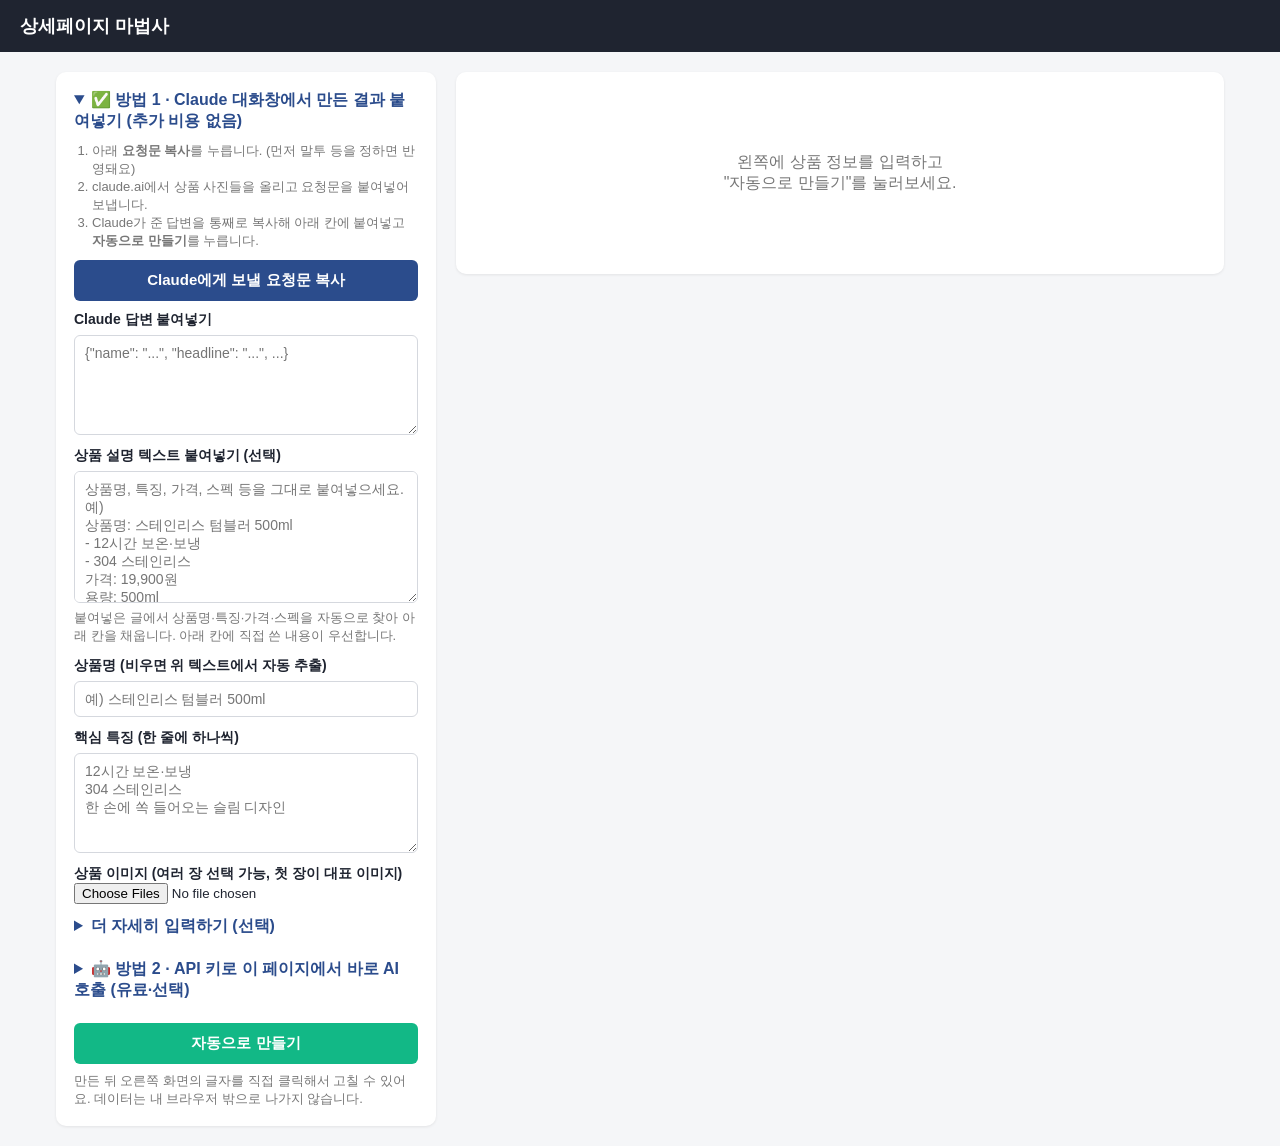
<file: docs/index.html>
<!doctype html>
<html lang="ko">
<head>
<meta charset="utf-8">
<meta name="viewport" content="width=device-width, initial-scale=1">
<title>상세페이지 마법사</title>
<style>
  * { box-sizing: border-box; }
  body { margin: 0; background: #f5f6f8; color: #1f2430; font-family: -apple-system, "Malgun Gothic", "Apple SD Gothic Neo", sans-serif; }
  header { background: #1f2430; color: #fff; padding: 14px 20px; font-weight: 700; font-size: 18px; }
  .wrap { max-width: 1200px; margin: 20px auto; padding: 0 16px; display: grid; grid-template-columns: 380px minmax(0,1fr); gap: 20px; align-items: start; }
  .card { background: #fff; border-radius: 10px; padding: 18px; box-shadow: 0 1px 3px rgba(0,0,0,.08); }
  label { display: block; font-size: 14px; font-weight: 600; margin-bottom: 12px; }
  input:not([type=file]), textarea, select { display: block; width: 100%; margin-top: 6px; padding: 9px 10px; border: 1px solid #d5d8de; border-radius: 6px; font: inherit; font-weight: 400; }
  details { margin-bottom: 12px; } summary { cursor: pointer; color: #2b4c8c; font-weight: 600; margin-bottom: 10px; }
  button { background: #12b886; color: #fff; border: 0; border-radius: 6px; padding: 11px 18px; font-size: 15px; font-weight: 700; cursor: pointer; width: 100%; }
  button.sub { background: #2b4c8c; margin-top: 8px; }
  .hint { font-size: 13px; color: #777; margin: 8px 0 0; }
  #empty { text-align: center; color: #777; padding: 80px 20px; }
  #out { display: none; }
  @media (max-width: 900px) { .wrap { grid-template-columns: 1fr; } }
</style>
</head>
<body>
<header>상세페이지 마법사</header>
<div class="wrap">
  <form class="card" id="f">
    <details id="chatbox" open><summary>✅ 방법 1 · Claude 대화창에서 만든 결과 붙여넣기 (추가 비용 없음)</summary>
      <ol class="hint" style="padding-left:18px;margin:0 0 10px">
        <li>아래 <b>요청문 복사</b>를 누릅니다. (먼저 말투 등을 정하면 반영돼요)</li>
        <li>claude.ai에서 상품 사진들을 올리고 요청문을 붙여넣어 보냅니다.</li>
        <li>Claude가 준 답변을 통째로 복사해 아래 칸에 붙여넣고 <b>자동으로 만들기</b>를 누릅니다.</li>
      </ol>
      <button type="button" class="sub" id="cpprompt" style="margin:0 0 10px">Claude에게 보낼 요청문 복사</button>
      <label>Claude 답변 붙여넣기<textarea name="claudejson" rows="5" placeholder='{"name": "...", "headline": "...", ...}'></textarea></label>
    </details>
    <label>상품 설명 텍스트 붙여넣기 (선택)
      <textarea name="raw" rows="7" placeholder="상품명, 특징, 가격, 스펙 등을 그대로 붙여넣으세요.&#10;예)&#10;상품명: 스테인리스 텀블러 500ml&#10;- 12시간 보온·보냉&#10;- 304 스테인리스&#10;가격: 19,900원&#10;용량: 500ml"></textarea></label>
    <p class="hint" style="margin:-6px 0 12px">붙여넣은 글에서 상품명·특징·가격·스펙을 자동으로 찾아 아래 칸을 채웁니다. 아래 칸에 직접 쓴 내용이 우선합니다.</p>
    <label>상품명 (비우면 위 텍스트에서 자동 추출)<input name="name" placeholder="예) 스테인리스 텀블러 500ml"></label>
    <label>핵심 특징 (한 줄에 하나씩)
      <textarea name="features" rows="5" placeholder="12시간 보온·보냉&#10;304 스테인리스&#10;한 손에 쏙 들어오는 슬림 디자인"></textarea></label>
    <label>상품 이미지 (여러 장 선택 가능, 첫 장이 대표 이미지)<input type="file" name="images" accept="image/*" multiple></label>
    <details><summary>더 자세히 입력하기 (선택)</summary>
      <label>카테고리<input name="category" placeholder="예) 주방용품"></label>
      <label>판매가<input name="price" placeholder="예) 19,900원"></label>
      <label>타깃 고객<input name="target" placeholder="예) 출퇴근길 직장인"></label>
      <label>상품 정보 (항목: 내용)<textarea name="specs" rows="3" placeholder="용량: 500ml&#10;재질: 스테인리스 304"></textarea></label>
      <label>배송/교환 안내<textarea name="notice" rows="3"></textarea></label>
      <label>말투<select name="tone"><option value="friendly">친근하게</option><option value="premium">고급스럽게</option><option value="trust">신뢰감 있게</option></select></label>
      <label>색상<select name="theme"><option value="mint">민트</option><option value="navy">네이비</option><option value="coral">코랄</option><option value="mono">모노</option></select></label>
    </details>
    <details id="aibox"><summary>🤖 방법 2 · API 키로 이 페이지에서 바로 AI 호출 (유료·선택)</summary>
      <label style="font-weight:400"><input type="checkbox" name="useai" style="display:inline;width:auto;margin:0 6px 0 0">AI 사용 (글 정리 · 이미지 속 글자 읽기 · 문구 새로 쓰기)</label>
      <label>Anthropic API 키<input type="password" name="apikey" autocomplete="off" placeholder="sk-ant-..."></label>
      <label style="font-weight:400"><input type="checkbox" name="remember" style="display:inline;width:auto;margin:0 6px 0 0">이 브라우저에 키 저장 (공용 PC에서는 체크하지 마세요)</label>
      <label>모델<select name="model"><option value="claude-sonnet-5-5">Sonnet 5.5 (권장)</option><option value="claude-haiku-4-5-20251001">Haiku 4.5 (저렴·빠름)</option></select></label>
      <p class="hint">키는 이 브라우저에서 Anthropic 서버로만 전송되며 이 사이트 서버는 거치지 않습니다. 사용료는 본인 키로 청구되고, 이미지는 최대 8장까지 분석에 보냅니다.</p>
    </details>
    <button type="submit" id="gen">자동으로 만들기</button>
    <p class="hint" id="aimsg" style="color:#2b4c8c"></p>
    <p class="hint" id="fmsg" style="color:#c92a2a;font-weight:600"></p>
    <div id="exports" style="display:none">
      <label style="margin-top:12px">이미지 한 장의 최대 높이
        <select id="sliceH"><option value="1000">1000px (짧게)</option><option value="1500" selected>1500px</option><option value="2000">2000px</option></select></label>
      <button type="button" class="sub" id="mkimg">이미지 만들기 (썸네일 + 상세 여러 장)</button>
      <button type="button" class="sub" id="dlzip" style="display:none">전체 ZIP으로 저장</button>
      <button type="button" class="sub" id="dltxt">AI검색용 텍스트(.txt) 저장</button>
      <button type="button" class="sub" id="cptxt">AI검색용 텍스트 복사</button>
      <button type="button" class="sub" id="dl" style="background:#555">HTML 파일로 저장</button>
      <p class="hint" id="msg"></p>
    </div>
    <p class="hint">만든 뒤 오른쪽 화면의 글자를 직접 클릭해서 고칠 수 있어요. 데이터는 내 브라우저 밖으로 나가지 않습니다.</p>
  </form>
  <div>
    <div class="card" id="empty">왼쪽에 상품 정보를 입력하고<br>"자동으로 만들기"를 눌러보세요.</div>
    <div class="card" id="gallery" style="display:none"><strong>만들어진 이미지</strong> <span class="hint" id="gcount"></span><div id="gthumbs" style="display:flex;flex-wrap:wrap;gap:10px;margin-top:10px"></div></div>
    <div id="out" style="margin-top:20px"></div>
  </div>
</div>

<script src="html2canvas.min.js"></script>
<script src="jszip.min.js"></script>
<script>
const THEMES = { mint: ["#12b886", "#f1fbf7"], navy: ["#2b4c8c", "#f0f4fb"], coral: ["#f0614f", "#fff3f1"], mono: ["#222222", "#f4f4f4"] };
const $ = id => document.getElementById(id);
const esc = s => String(s).replace(/[&<>"]/g, c => ({ "&": "&amp;", "<": "&lt;", ">": "&gt;", '"': "&quot;" }[c]));
const eunneun = w => { const c = (w.trim().slice(-1)).charCodeAt(0) - 0xAC00; return c >= 0 && c <= 11171 && c % 28 ? "은" : "는"; };
const lines = t => (t || "").split("\n").map(s => s.replace(/^[\s\-•]+/, "").trim()).filter(Boolean);

function makeCopy(p) {
  const n = p.name, target = p.target || "꼼꼼하게 고르는 분";
  const feats = p.features.length ? p.features : ["꼼꼼한 품질 관리", "합리적인 가격", "빠른 배송"];
  return {
    headline: { friendly: `${n}, 한 번 써보면 알아요!`, premium: `${n}, 차이는 디테일에서 시작됩니다`, trust: `${n} — 꼭 필요한 기능만 담았습니다` }[p.tone],
    sub: `${target}을 위해 준비했습니다.`,
    pains: [`${p.category || "상품"}, 어떤 걸 골라야 할지 고민되셨나요?`, "후기는 많은데 정작 믿을 만한 정보가 없어 답답하셨나요?", "가격 대비 만족스러운 제품을 찾고 계셨나요?"],
    features: feats.map(f => ({ t: f, d: `${n}의 핵심 포인트, '${f}'. 사용하는 순간 차이를 느껴보세요.` })),
    faqs: p.target ? [[`${n}${eunneun(n)} 누구에게 추천하나요?`, `${target}에게 추천드립니다.`]] : [],
    cta: { friendly: "지금 바로 만나보세요!", premium: "특별한 선택을 시작하세요", trust: "상세 정보를 확인하고 구매하세요" }[p.tone],
  };
}

const CSS = (a, s) => `*{box-sizing:border-box}body{margin:0;background:#fff;color:#222;line-height:1.7;font-family:-apple-system,"Malgun Gothic","Apple SD Gothic Neo",sans-serif}
.page{max-width:860px;margin:0 auto}section{padding:56px 32px;text-align:center}img{max-width:100%;display:block;margin:24px auto 0;border-radius:8px}
.hero{background:${s}}.cat{color:${a};font-weight:700}.hero h1{font-size:34px;line-height:1.35;margin:12px 0;word-break:keep-all}.hero p{font-size:18px;color:#555;margin:0}
.price{margin-top:20px;font-size:26px;font-weight:800;color:${a}}h2{font-size:26px;margin:0 0 24px;word-break:keep-all}
.pains ul{list-style:none;padding:0;margin:0}.pains li{background:#f7f7f7;border-radius:10px;padding:16px 20px;margin:10px auto;max-width:560px}
.feature{background:${s}}.feature:nth-of-type(even){background:#fff}.no{display:inline-block;background:${a};color:#fff;border-radius:999px;padding:2px 14px;font-size:14px;font-weight:700;margin-bottom:10px}
.feature h2{margin-bottom:12px}.feature p{max-width:560px;margin:0 auto;color:#555}table{width:100%;border-collapse:collapse;text-align:left}
th,td{border-top:1px solid #e5e5e5;padding:12px 14px}th{width:30%;background:#fafafa}tr:last-child th,tr:last-child td{border-bottom:1px solid #e5e5e5}
.faq{text-align:left}.faq h2{text-align:center}.q{font-weight:700;margin-top:18px}.q::before{content:"Q. ";color:${a}}.a{color:#555;margin:4px 0 0}
.notice{background:#f7f7f7;text-align:left;font-size:14px;color:#666;white-space:pre-line}.cta{background:${a};color:#fff}.cta h2{margin:0}`;

function build(p, c, imgs) {
  const specs = lines(p.specs).map(l => l.split(/\s*[:：]\s*/)).filter(x => x.length >= 2);
  return `<div class="page">
<section class="hero">${p.category ? `<div class="cat">${esc(p.category)}</div>` : ""}<h1>${esc(c.headline)}</h1><p>${esc(c.sub)}</p>${p.price ? `<div class="price">${esc(p.price)}</div>` : ""}${imgs[0] ? `<img src="${imgs[0]}" alt="${esc(p.name)}">` : ""}</section>
${c.pains.length ? `<section class="pains"><h2>이런 고민, 있으셨죠?</h2><ul>${c.pains.map(t => `<li>${esc(t)}</li>`).join("")}</ul></section>` : ""}
${c.features.map((f, i) => `<section class="feature"><span class="no">POINT ${String(i + 1).padStart(2, "0")}</span><h2>${esc(f.t)}</h2><p>${esc(f.d)}</p>${imgs[i + 1] ? `<img src="${imgs[i + 1]}" alt="${esc(p.name + " - " + f.t)}">` : ""}</section>`).join("")}
${imgs.length > c.features.length + 1 ? `<section><h2>상세 컷</h2>${imgs.slice(c.features.length + 1).map(u => `<img src="${u}" alt="${esc(p.name)}">`).join("")}</section>` : ""}
${specs.length ? `<section><h2>상품 정보</h2><table>${specs.map(([k, ...v]) => `<tr><th>${esc(k)}</th><td>${esc(v.join(": "))}</td></tr>`).join("")}</table></section>` : ""}
${c.faqs.length ? `<section class="faq"><h2>자주 묻는 질문</h2>${c.faqs.map(([q, a]) => `<div class="q">${esc(q)}</div><p class="a">${esc(a)}</p>`).join("")}</section>` : ""}
${p.notice ? `<section class="notice">${esc(p.notice)}</section>` : ""}
<section class="cta"><h2>${esc(c.cta)}</h2></section></div>`;
}

const scope = (css, sel) => css.replace(/(^|\})([^{}@]+)\{/g, (m, a, r) => a + r.split(",").map(x => sel + " " + x.trim()).join(",") + "{");

// 붙여넣은 글에서 상품명/특징/가격/스펙 등을 규칙으로 추출
function extract(text) {
  const L = (text || "").split(/\r?\n/).map(x => x.trim()).filter(Boolean);
  const o = { name: "", category: "", price: "", target: "", features: [], specs: [], notice: [] };
  const kv = /^\[?([^:：\]\[]{1,12})\]?\s*[:：]\s*(.+)$/;
  const hd = { feat: /^[\[\(【]?\s*(특징|장점|핵심\s*특징|포인트|상품\s*특징)\s*[\]\)】]?\s*:?$/, spec: /^[\[\(【]?\s*(상품\s*정보|제품\s*정보|스펙|사양|규격)\s*[\]\)】]?\s*:?$/, notice: /^[\[\(【]?\s*(안내|배송|교환|반품|유의\s*사항|주의\s*사항)[^:：]{0,6}[\]\)】]?\s*:?$/ };
  const strip = x => x.replace(/^[\s\-•·*▪✔✓☑✅▶►■□◆●○]+/, "").trim();
  const isBullet = x => /^[\-•·*▪✔✓☑✅▶►■□◆●○]\s*/.test(x);
  const loose = [];
  let mode = "";
  for (const l of L) {
    if (hd.feat.test(l)) { mode = "feat"; continue; }
    if (hd.spec.test(l)) { mode = "spec"; continue; }
    if (hd.notice.test(l)) { mode = "notice"; continue; }
    const m = strip(l).match(kv);
    if (m) {
      const k = m[1].replace(/\s/g, ""), v = m[2].trim();
      if (/^(상품명|제품명|품명|이름)$/.test(k)) { o.name = v; continue; }
      if (/^(카테고리|분류|종류)$/.test(k)) { o.category = v; continue; }
      if (/^(가격|판매가|정가|소비자가|할인가)$/.test(k)) { o.price = v; continue; }
      if (/^(타깃|타겟|대상|추천대상|추천)$/.test(k)) { o.target = v; continue; }
      if (/^(특징|장점|핵심특징|포인트)$/.test(k)) { v.split(/[,，|·]/).map(strip).filter(Boolean).forEach(x => o.features.push(x)); continue; }
      if (/^(배송|교환|반품|안내|유의사항|주의사항|A\/S|AS)/.test(k)) { o.notice.push(strip(l)); continue; }
      o.specs.push({ k: m[1].trim(), v }); continue;
    }
    if (mode === "feat") { o.features.push(strip(l)); continue; }
    if (mode === "notice") { o.notice.push(strip(l)); continue; }
    if (mode === "spec") { const t = strip(l).match(/^(\S{1,10})\s+(.+)$/); if (t) o.specs.push({ k: t[1], v: t[2] }); continue; }
    loose.push(l);
  }
  if (!o.name) { const i = loose.findIndex(x => !isBullet(x) && x.length <= 60); if (i >= 0) o.name = loose.splice(i, 1)[0]; }
  if (!o.features.length) {
    loose.filter(isBullet).forEach(x => o.features.push(strip(x)));
    if (!o.features.length) loose.forEach(x => x.split(/(?<=[.!?。])\s+|(?<=[다요음함])\.\s*/).map(strip).filter(y => y.length >= 4 && y.length <= 60).forEach(y => o.features.push(y)));
  }
  if (!o.price) { const m = (text || "").match(/(\d{1,3}(?:,\d{3})+|\d{4,})\s*원/); if (m) o.price = m[0]; }
  o.features = [...new Set(o.features)].slice(0, 8);
  return o;
}

// ---------- AI 연동 (사용자 본인 API 키, 브라우저 → Anthropic 직접 호출) ----------
function shrink(dataUrl, max = 1024) {
  return new Promise(res => { const im = new Image(); im.onload = () => {
    const k = Math.min(1, max / Math.max(im.width, im.height)), c = document.createElement("canvas");
    c.width = Math.round(im.width * k); c.height = Math.round(im.height * k); c.getContext("2d").drawImage(im, 0, 0, c.width, c.height);
    res(c.toDataURL("image/jpeg", 0.8).split(",")[1]); }; im.onerror = () => res(null); im.src = dataUrl; });
}

const TONE_TXT = { friendly: "친근하고 발랄한 말투", premium: "고급스럽고 절제된 말투", trust: "신뢰감 있고 정보 위주의 말투" };
function buildPrompt({ raw, fields, toneTxt, n, chat }) {
  const intro = chat
    ? `첨부한 상품 사진 전부와 아래 정보를 보고`
    : `아래 입력과 첨부 이미지(${n}장)를 바탕으로`;
  return `당신은 한국 오픈마켓(스마트스토어/쿠팡) 상세페이지 카피라이터입니다. ${intro} 상세페이지 구성 요소를 JSON으로 작성하세요. 말투: ${toneTxt}.

[판매자가 붙여넣은 글]
${raw || "(없음)"}

[판매자가 이미 입력한 값 — 있으면 반드시 그대로 유지]
${Object.entries(fields).filter(([, v]) => v).map(([k, v]) => `${k}: ${v}`).join("\n") || "(없음)"}

규칙:
- 입력 글과 이미지에서 확인되는 사실만 쓰세요. 수치·인증·소재·효능·수상·순위는 근거가 없으면 절대 만들지 말고, 부족한 정보는 "missing"에 적으세요.
- 의학적 효능, "최고/1위/100%" 같은 입증 불가 표현, 타사 비방은 쓰지 마세요.
- 이미지 속 글자(패키지, 스펙표 등)는 읽어서 사실 근거로 활용하세요.
- features 는 3~6개, 각 desc 는 1~2문장.
- faqs 는 "이 제품에 대해 구매자가 실제로 궁금해할 만한 질문"만 2~5개(사용법, 크기·호환, 소재·관리, 구성품, 사용 환경 등). 답은 입력 글·이미지로 확인되는 내용으로만 쓰고, 확인이 안 되면 그 질문은 빼세요.
- 배송·교환·반품·AS·결제 등 일반 약관성 내용은 판매 페이지에 따로 항상 붙으므로 faqs 와 notice 에 넣지 마세요.
- ${chat ? "아래 JSON 하나만 ```json 코드블록 안에 출력하세요(그 밖의 설명 금지):" : "아래 JSON 하나만 출력하세요(설명·코드블록 금지):"}
{"name":"","category":"","price":"","target":"","specs":[{"k":"","v":""}],"notice":"",
 "headline":"한 줄 핵심 카피","subheadline":"보조 문구","pains":["고객 고민 2~3개"],
 "features":[{"title":"","desc":""}],"faqs":[{"q":"","a":""}],"cta":"구매 유도 문구",
 "missing":["상세페이지를 더 잘 만들기 위해 판매자가 확인/추가하면 좋은 정보"]}`;
}
async function callAI({ key, model, raw, fields, tone, imgs }) {
  const blocks = [];
  for (const u of imgs.slice(0, 8)) { const b = await shrink(u); if (b) blocks.push({ type: "image", source: { type: "base64", media_type: "image/jpeg", data: b } }); }
  const toneTxt = TONE_TXT[tone];
  const prompt = buildPrompt({ raw, fields, toneTxt, n: blocks.length });
  let r;
  try {
    r = await fetch("https://api.anthropic.com/v1/messages", { method: "POST",
      headers: { "x-api-key": key, "anthropic-version": "2023-06-01", "content-type": "application/json", "anthropic-dangerous-direct-browser-access": "true" },
      body: JSON.stringify({ model, max_tokens: 3500, messages: [{ role: "user", content: [...blocks, { type: "text", text: prompt }] }] }) });
  } catch { throw new Error("네트워크 오류 (인터넷 연결 또는 차단 설정을 확인해주세요)"); }
  if (!r.ok) {
    const m = { 401: "API 키가 올바르지 않아요", 403: "이 키로는 사용 권한이 없어요", 429: "요청이 너무 많거나 사용 한도에 도달했어요", 400: "요청이 거절됐어요 (크레딧 부족 또는 이미지 문제일 수 있어요)" }[r.status];
    throw new Error(m || `API 오류 (${r.status})`);
  }
  const j = await r.json(), txt = (j.content || []).map(c => c.text || "").join("");
  return parseAiJson(txt);
}
function parseAiJson(txt) {
  const m = (txt || "").match(/\{[\s\S]*\}/); if (!m) throw new Error("JSON을 찾지 못했어요");
  try { const o = JSON.parse(m[0]); if (!o || typeof o !== "object" || Array.isArray(o)) throw 0; return o; } catch { throw new Error("JSON 형식을 읽지 못했어요"); }
}
$("cpprompt").onclick = async () => {
  const f = $("f");
  const t = buildPrompt({ chat: true, raw: f.raw.value.trim(), toneTxt: TONE_TXT[f.tone.value],
    fields: { 상품명: f.name.value.trim(), 카테고리: f.category.value.trim(), 가격: f.price.value.trim(), 타깃: f.target.value.trim(),
      특징: lines(f.features.value).join(" / "), 상품정보: f.specs.value.trim(), 안내: f.notice.value.trim() } });
  try { await navigator.clipboard.writeText(t); $("fmsg").style.color = "#1a7f3c"; $("fmsg").textContent = "요청문을 복사했어요. claude.ai에 상품 사진과 함께 붙여넣어 보내세요."; }
  catch { $("fmsg").style.color = "#c92a2a"; $("fmsg").textContent = "복사가 막혔어요. 브라우저 설정에서 클립보드를 허용해주세요."; }
  setTimeout(() => { $("fmsg").style.color = "#c92a2a"; }, 6000);
};
const arr = x => Array.isArray(x) ? x : [];
const str = x => (typeof x === "string" ? x : "").trim();
function aiToExtract(a) {
  return { name: str(a.name), category: str(a.category), price: str(a.price), target: str(a.target),
    features: arr(a.features).map(f => str(f.title)).filter(Boolean).slice(0, 8),
    specs: arr(a.specs).map(x => ({ k: str(x.k), v: str(x.v) })).filter(x => x.k && x.v),
    notice: str(a.notice) ? [str(a.notice)] : [] };
}
function aiToCopy(a, base) {
  const feats = arr(a.features).map(f => ({ t: str(f.title), d: str(f.desc) })).filter(f => f.t);
  return { headline: str(a.headline) || base.headline, sub: str(a.subheadline) || base.sub,
    pains: arr(a.pains).map(str).filter(Boolean).slice(0, 4),
    features: feats.length ? feats : base.features,
    faqs: arr(a.faqs).map(f => [str(f.q), str(f.a)]).filter(f => f[0] && f[1]).slice(0, 5),
    cta: str(a.cta) || base.cta };
}
try { const k = localStorage.getItem("ant_key"); if (k) { $("f").apikey.value = k; $("f").remember.checked = true; } } catch {}
const readFile = f => new Promise(r => { const fr = new FileReader(); fr.onload = () => r(fr.result); fr.readAsDataURL(f); });
let built = null, title = "", accent = "", soft = "", thumbSrc = "", pName = "";

document.getElementById("f").addEventListener("submit", async e => {
  e.preventDefault();
  const fm = e.target; $("fmsg").style.color = "#c92a2a"; $("fmsg").textContent = ""; $("aimsg").textContent = "";
  const files = [...fm.images.files].slice(0, 12);
  const imgs = await Promise.all(files.map(readFile));
  let ex = extract(fm.raw.value), ai = null;
  const key = fm.apikey.value.trim(), pasted = fm.claudejson.value.trim();
  if (pasted) {
    try { ai = parseAiJson(pasted); ex = aiToExtract(ai); }
    catch (err) { $("chatbox").open = true; return ($("fmsg").textContent = `Claude 답변을 읽지 못했어요 (${err.message}). { 로 시작해서 } 로 끝나는 JSON이 포함되도록 답변 전체를 복사해주세요.`); }
  }
  try { if (fm.remember.checked && key) localStorage.setItem("ant_key", key); else localStorage.removeItem("ant_key"); } catch {}
  if (fm.useai.checked && !ai) {
    if (!key) { $("aibox").open = true; fm.apikey.focus(); return ($("fmsg").textContent = "AI를 쓰려면 API 키를 입력해주세요. (또는 'AI 사용' 체크를 해제하세요)"); }
    const btn = $("gen"); btn.disabled = true; btn.textContent = "AI가 분석 중... (10~40초)";
    try {
      ai = await callAI({ key, model: fm.model.value, raw: fm.raw.value.trim(), tone: fm.tone.value, imgs,
        fields: { 상품명: fm.name.value.trim(), 카테고리: fm.category.value.trim(), 가격: fm.price.value.trim(), 타깃: fm.target.value.trim(),
          특징: lines(fm.features.value).join(" / "), 상품정보: fm.specs.value.trim(), 안내: fm.notice.value.trim() } });
      ex = aiToExtract(ai);
    } catch (err) { $("fmsg").textContent = `AI 사용 실패: ${err.message}. 기본 방식(규칙 기반)으로 만들었어요.`; ex = extract(fm.raw.value); ai = null; }
    finally { btn.disabled = false; btn.textContent = "자동으로 만들기"; }
  }
  const fill = (n, v) => { if (!fm[n].value.trim() && v) fm[n].value = v; };
  fill("name", ex.name); fill("features", ex.features.join("\n")); fill("category", ex.category); fill("price", ex.price);
  fill("target", ex.target); fill("specs", ex.specs.map(x => `${x.k}: ${x.v}`).join("\n")); fill("notice", ex.notice.join("\n"));
  if (!fm.name.value.trim()) { fm.name.focus(); ai = null; return ($("fmsg").textContent = "상품명을 찾지 못했어요. 상품명 칸에 입력하거나, 첫 줄에 상품명이 오도록(또는 '상품명: ○○' 형식으로) 붙여넣어 주세요."); }
  if (ex.specs.length || ex.notice.length || ex.category || ex.target) fm.querySelector("details").open = true;
  const d = new FormData(e.target);
  const p = { name: d.get("name").trim(), category: d.get("category").trim(), price: d.get("price").trim(), target: d.get("target").trim(),
    tone: d.get("tone"), features: lines(d.get("features")), specs: d.get("specs"), notice: d.get("notice").trim() };
  [accent, soft] = THEMES[d.get("theme")]; title = p.name;
  const out = document.getElementById("out");
  out.innerHTML = `<style>#out ${""}</style>` + `<div class="card" style="padding:0;overflow:hidden"><style>${scope(CSS(accent, soft), "#page-root")}</style><div id="page-root" contenteditable="true">${build(p, ai ? aiToCopy(ai, makeCopy(p)) : makeCopy(p), imgs)}</div></div>`;
  if (ai && arr(ai.missing).length) $("aimsg").textContent = "AI 확인 요청: " + arr(ai.missing).map(str).filter(Boolean).join(" / ");
  out.style.display = "block";
  document.getElementById("empty").style.display = "none";
  document.getElementById("exports").style.display = "block"; thumbSrc = imgs[0] || ""; pName = p.name;
  $("gallery").style.display = "none"; $("dlzip").style.display = "none"; built = null; say("");
  out.scrollIntoView({ behavior: "smooth" });
});

const say = t => { $("msg").textContent = t; };
const save = (blob, name) => { const a = document.createElement("a"); a.href = URL.createObjectURL(blob); a.download = name; a.click(); };

// 화면에 보이는(수정까지 반영된) 내용을 AI/검색용 텍스트로 변환
function pageText() {
  const r = $("page-root"), t = sel => [...r.querySelectorAll(sel)].map(e => e.innerText.trim()).filter(Boolean);
  const out = [`[상품명] ${title}`, `[한 줄 소개] ${t("h1")[0] || ""}`, t(".hero p")[0] || ""];
  const cat = t(".cat")[0], price = t(".price")[0];
  if (cat) out.push(`[카테고리] ${cat}`); if (price) out.push(`[가격] ${price}`);
  out.push("", "[이런 분께 추천]", ...t(".pains li").map(x => "- " + x));
  out.push("", "[핵심 특징]", ...[...r.querySelectorAll(".feature")].map(f => `- ${f.querySelector("h2").innerText.trim()}: ${f.querySelector("p").innerText.trim()}`));
  const rows = [...r.querySelectorAll("tr")].map(tr => `- ${tr.children[0].innerText.trim()}: ${tr.children[1].innerText.trim()}`);
  if (rows.length) out.push("", "[상품 정보]", ...rows);
  out.push("", "[자주 묻는 질문]", ...[...r.querySelectorAll(".faq .q")].map(q => `Q. ${q.innerText.trim()}\nA. ${q.nextElementSibling.innerText.trim()}`));
  const n = t(".notice")[0]; if (n) out.push("", "[안내]", n);
  return out.join("\n").replace(/\n{3,}/g, "\n\n");
}
$("dltxt").onclick = () => { save(new Blob([pageText()], { type: "text/plain;charset=utf-8" }), "detail-text.txt"); say("텍스트 파일을 저장했어요. 상품 설명란/대체텍스트에 붙여넣으세요."); };
$("cptxt").onclick = async () => { try { await navigator.clipboard.writeText(pageText()); say("복사했어요."); } catch { say("복사가 막혔어요. 저장 버튼을 이용해주세요."); } };

// 상세페이지 -> 가로 860px, 섹션 경계에서 잘라 여러 장의 짧은 PNG로
const toBlob = c => new Promise(r => c.toBlob(r, "image/png"));
async function makeSlices(maxH) {
  const box = document.createElement("div");
  box.style.cssText = "position:fixed;left:-10000px;top:0;width:860px;background:#fff";
  box.innerHTML = `<style>${scope(CSS(accent, soft), "#x-root")}</style><div id="x-root">${$("page-root").innerHTML}</div>`;
  document.body.appendChild(box);
  try {
    await new Promise(r => setTimeout(r, 150));
    const root = box.querySelector("#x-root"), top0 = root.getBoundingClientRect().top;
    const secs = [...root.querySelectorAll(".page > section")].map(e => { const r = e.getBoundingClientRect(); return [Math.round(r.top - top0), Math.round(r.bottom - top0)]; });
    const full = await html2canvas(root, { width: 860, windowWidth: 860, scale: 1, backgroundColor: "#fff", useCORS: true });
    // 섹션을 묶어 maxH 이하가 되게 그룹화 (한 섹션이 더 크면 단독)
    const cuts = []; let start = secs[0][0], end = secs[0][1];
    for (const [t, bt] of secs.slice(1)) { if (bt - start > maxH) { cuts.push([start, end]); start = t; } end = bt; }
    cuts.push([start, Math.min(end, full.height)]);
    // 마지막 조각이 너무 작으면(예: 구매 문구만) 앞 조각에 합침
    if (cuts.length > 1) { const [l0, l1] = cuts[cuts.length - 1], [p0] = cuts[cuts.length - 2]; if (l1 - l0 < 250 && l1 - p0 <= maxH * 1.2) { cuts.pop(); cuts[cuts.length - 1][1] = l1; } }
    return cuts.map(([y0, y1]) => { const c = document.createElement("canvas"); c.width = 860; c.height = y1 - y0; c.getContext("2d").drawImage(full, 0, y0, 860, y1 - y0, 0, 0, 860, y1 - y0); return c; });
  } finally { box.remove(); }
}

$("mkimg").onclick = async () => {
  if (!window.html2canvas) return say("이미지 변환 도구를 불러오지 못했어요.");
  say("이미지 만드는 중...");
  try {
    const slices = await makeSlices(+$("sliceH").value);
    const blobs = await Promise.all(slices.map(toBlob));
    const thumb = await makeThumb();
    built = { slices: blobs, thumb };
    const g = $("gthumbs"); g.innerHTML = "";
    const add = (b, label, name) => { const u = URL.createObjectURL(b); const f = document.createElement("figure"); f.style.cssText = "margin:0;width:150px;text-align:center;font-size:12px";
      f.innerHTML = `<a href="${u}" download="${name}"><img src="${u}" style="width:150px;height:150px;object-fit:cover;object-position:top;border:1px solid #ddd;border-radius:6px;margin:0;display:block"></a>${label}`; g.appendChild(f); };
    add(thumb, "썸네일 1000×1000", "thumbnail.png");
    blobs.forEach((b, i) => add(b, `상세 ${i + 1}/${blobs.length} · 860×${slices[i].height}`, `detail-${String(i + 1).padStart(2, "0")}.png`));
    $("gcount").textContent = `— 썸네일 1장 + 상세 ${blobs.length}장 (이미지를 누르면 개별 저장)`;
    $("gallery").style.display = "block"; $("dlzip").style.display = "block";
    say(`만들었어요. 상세페이지 ${blobs.length}장 + 썸네일 1장`);
    $("gallery").scrollIntoView({ behavior: "smooth" });
  } catch (e) { say("이미지 변환에 실패했어요: " + e.message); }
};
$("dlzip").onclick = async () => {
  if (!built) return;
  const z = new JSZip();
  z.file("thumbnail.png", built.thumb);
  built.slices.forEach((b, i) => z.file(`detail-${String(i + 1).padStart(2, "0")}.png`, b));
  z.file("detail-text.txt", pageText());
  save(await z.generateAsync({ type: "blob" }), "detail-page.zip");
  say("ZIP 저장 완료 (썸네일 + 상세 이미지 + 검색용 텍스트)");
};

// 썸네일: 대표 이미지를 정사각형으로 잘라 1000x1000 (글자 없음 - 오픈마켓 규정상 안전)
function makeThumb() {
  return new Promise(res => {
    const c = document.createElement("canvas"); c.width = c.height = 1000; const g = c.getContext("2d");
    const done = () => c.toBlob(res, "image/png");
    g.fillStyle = soft; g.fillRect(0, 0, 1000, 1000);
    if (!thumbSrc) { g.fillStyle = accent; g.font = "700 64px sans-serif"; g.textAlign = "center"; g.textBaseline = "middle"; g.fillText(pName.slice(0, 14), 500, 500); return done(); }
    const im = new Image(); im.onload = () => { const m = Math.min(im.width, im.height); g.drawImage(im, (im.width - m) / 2, (im.height - m) / 2, m, m, 0, 0, 1000, 1000); done(); }; im.src = thumbSrc;
  });
}

document.getElementById("dl").addEventListener("click", () => {
  const body = document.getElementById("page-root").innerHTML;
  const html = `<!doctype html><html lang="ko"><head><meta charset="utf-8"><meta name="viewport" content="width=device-width,initial-scale=1"><title>${esc(title)}</title><style>${CSS(accent, soft)}</style><script type="application/ld+json">${JSON.stringify({ "@context": "https://schema.org", "@type": "Product", name: title, description: pageText().slice(0, 1500) })}<\/script></head><body>${body}</body></html>`;
  const a = document.createElement("a");
  a.href = URL.createObjectURL(new Blob([html], { type: "text/html" }));
  a.download = "detail-page.html"; a.click();
});
</script>
</body>
</html>
</file>
